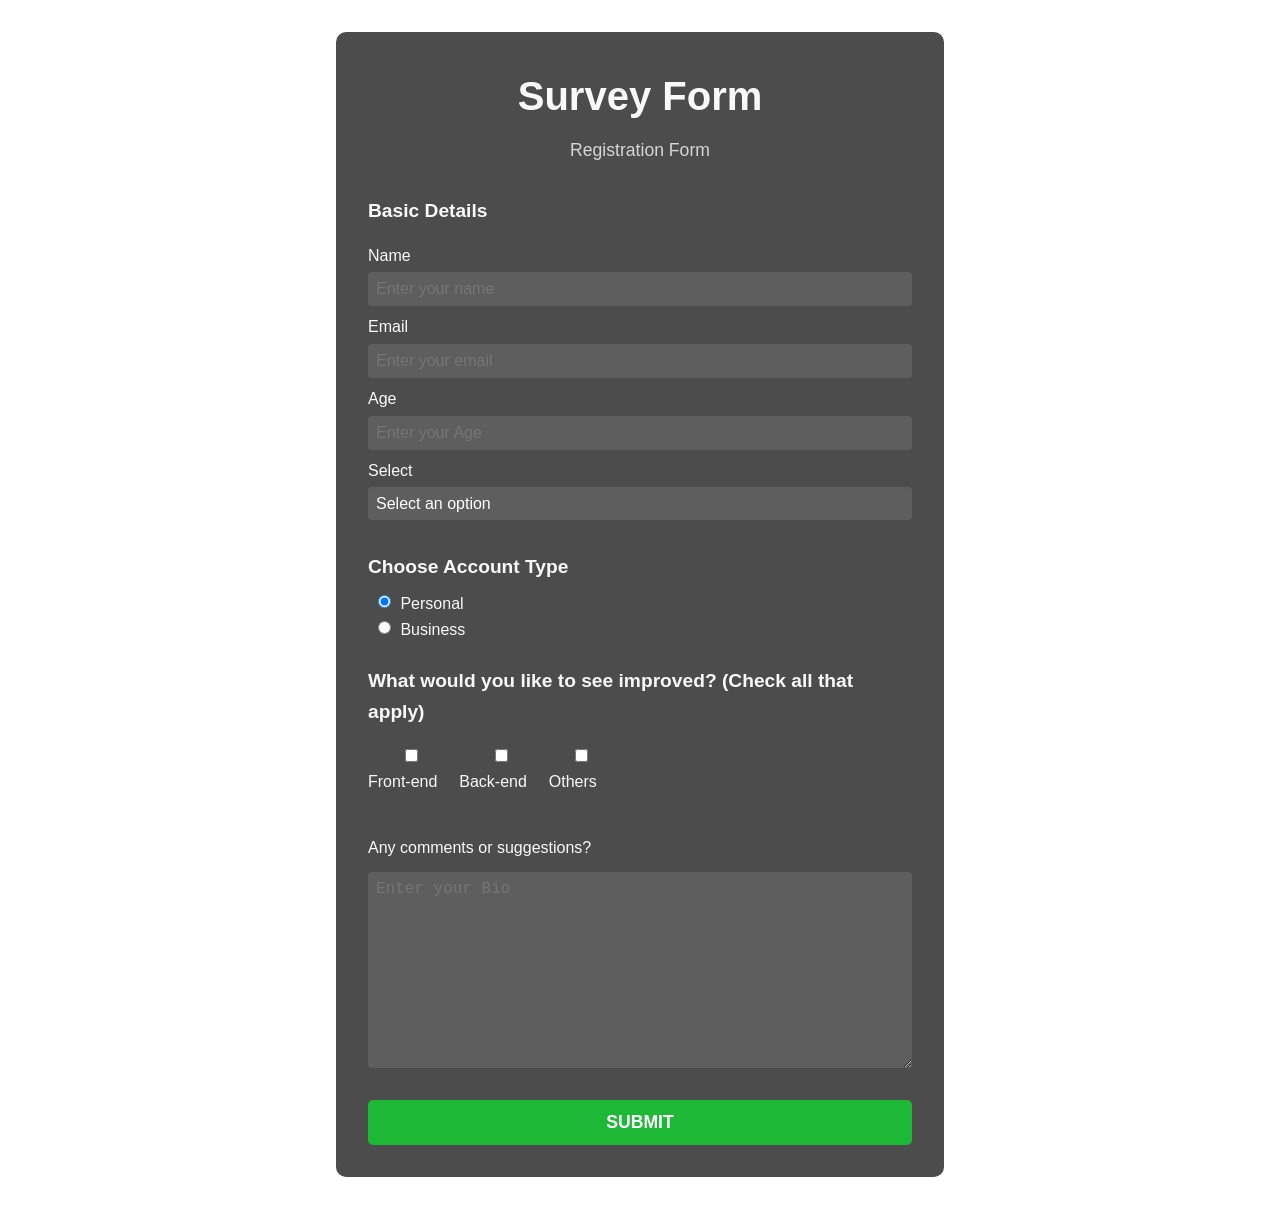
<file: Responsive Web Design/Build a Survey Form/index.html>
<!DOCTYPE html>
<html lang="en">
<head>
    <meta charset="UTF-8">
    <meta name="viewport" content="width=device-width, initial-scale=1.0">
    <title>Survey Form</title>
    <link rel="stylesheet" type="text/css" href="styles.css">
</head>
<body>
    <div class="container">
        <section class="title-header">
        <h1 id="title">Survey Form</h1>
        <p id="description">Registration Form</p>
        </section>
        <form id="survey-form" method="post" action="/submit-survey">
            <fieldset>
            <legend>Basic Details</legend>
            <label class="inline" id="name-label" for="name">Name<input id="name" type="text" placeholder="Enter your name" required/></label>
            <label class="inline" id="email-label" for="email">Email<input id="email" type="email" placeholder="Enter your email" required/></label>
            <label class="inline" id="number-label" for="number">Age<input id="number" type="number" min="13" max="100" placeholder="Enter your Age" required/></label>
            <label class="inline">Select
                <select name="dropdown" id="dropdown">
                    <option value="">Select an option</option>
                    <option value="1">Projects</option>
                    <option value="2">Labs</option>
                    <option value="2">Open Source</option>
                </select>
            </label>
            </fieldset>
            <fieldset>
    <legend>Choose Account Type</legend>
    <label class=" keys">
        <input class="keys" type="radio" id="select1" name="radio" value="personal" checked />
        Personal
    </label>
    <label class=" keys">
        <input  class="keys" type="radio" id="select2" name="radio" value="business" />
        Business
    </label>
</fieldset>

<fieldset>
    <legend>What would you like to see improved? (Check all that apply)</legend>
    <label class="box">
        <input type="checkbox" value="one" />
        Front-end
    </label>
    <label class="box">
        <input type="checkbox" value="two" />
        Back-end
    </label>
    <label class="box">
        <input type="checkbox" value="three" />
        Others
    </label>
</fieldset>
            <fieldset>
                <label for='textarea'>Any comments or suggestions?</label>
                <textarea name="textarea" id="textarea" rows="10" cols="30" placeholder="Enter your Bio"></textarea>

            </fieldset>
            <button id="submit" onclick="submit"/>Submit</label>

        </form>
    </div>
</body>
</html>
</file>
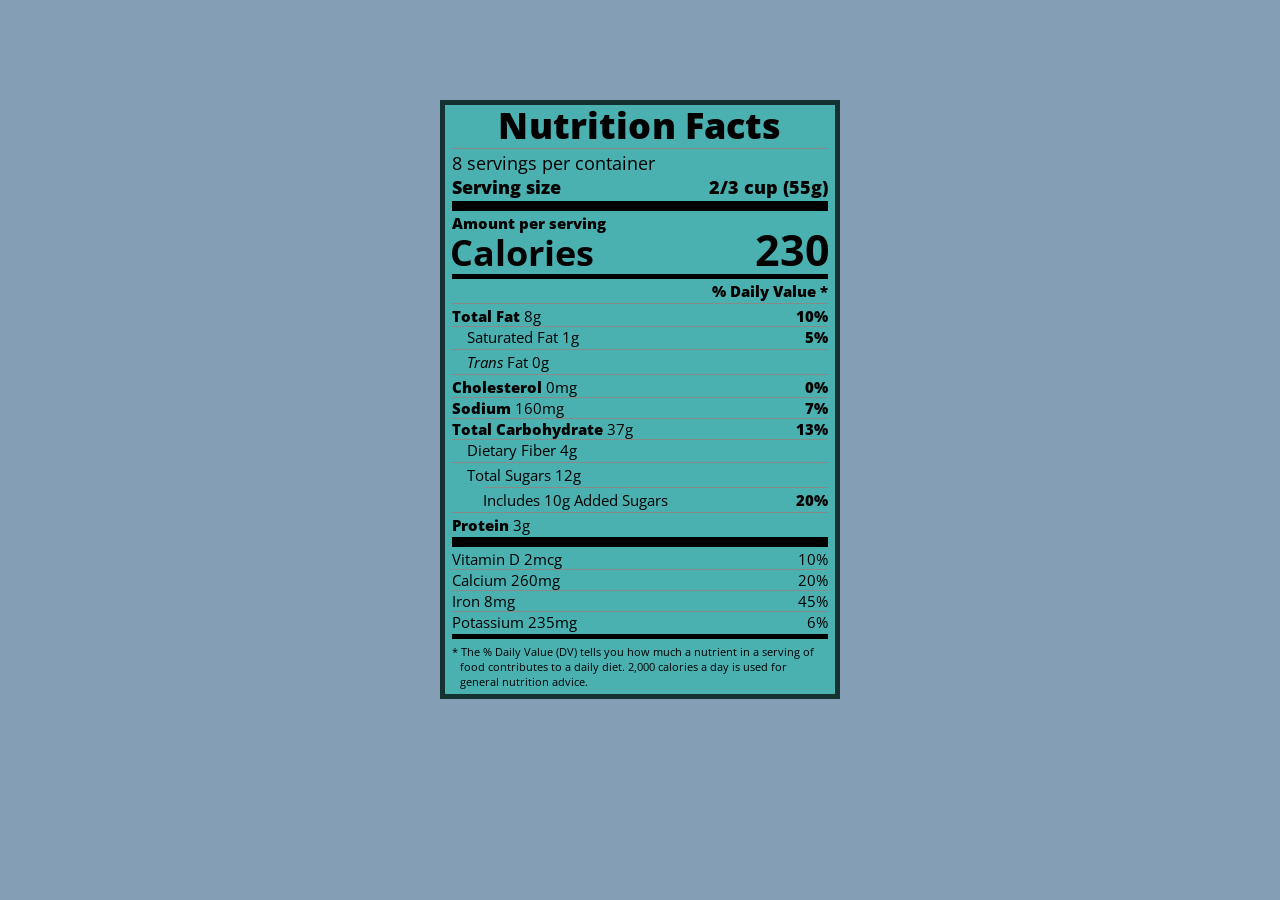
<file: Responsive Web Design/Learn Typography by Building a Nutrition Label/index.html>
<!DOCTYPE html>
<html lang="en">

<head>
    <meta charset="UTF-8">
    <title>Nutrition Label</title>
    <link href="https://fonts.googleapis.com/css?family=Open+Sans:400,700,800" rel="stylesheet">
    <link href="./styles.css" rel="stylesheet">
</head>

<body>
    <div class="label">
        <header>
            <h1 class="bold">Nutrition Facts</h1>
            <div class="divider"></div>
            <p>8 servings per container</p>
            <p class="bold">Serving size <span>2/3 cup (55g)</span></p>
        </header>
        <div class="divider large"></div>
        <div class="calories-info">
            <div class="left-container">
                <h2 class="bold small-text">Amount per serving</h2>
                <p>Calories</p>
            </div>
            <span>230</span>
        </div>
        <div class="divider medium"></div>
        <div class="daily-value small-text">
            <p class="bold right no-divider">% Daily Value *</p>
            <div class="divider"></div>
            <p><span><span class="bold">Total Fat</span> 8g</span> <span class="bold">10%</span></p>
            <p class="indent no-divider">Saturated Fat 1g <span class="bold">5%</span></p>
            <div class="divider"></div>
            <p class="indent no-divider"><span><i>Trans</i> Fat 0g</span></p>
            <div class="divider"></div>
            <p><span><span class="bold">Cholesterol</span> 0mg</span> <span class="bold">0%</span></p>
            <p><span><span class="bold">Sodium</span> 160mg</span> <span class="bold">7%</span></p>
            <p><span><span class="bold">Total Carbohydrate</span> 37g</span> <span class="bold">13%</span></p>
            <p class="indent no-divider">Dietary Fiber 4g</p>
            <div class="divider"></div>
            <p class="indent no-divider">Total Sugars 12g</p>
            <div class="divider double-indent"></div>
            <p class="double-indent no-divider">Includes 10g Added Sugars <span class="bold">20%</span></p>
            <div class="divider"></div>
            <p class="no-divider"><span><span class="bold">Protein</span> 3g</span></p>
            <div class="divider large"></div>
            <p>Vitamin D 2mcg <span>10%</span></p>
            <p>Calcium 260mg <span>20%</span></p>
            <p>Iron 8mg <span>45%</span></p>
            <p class="no-divider">Potassium 235mg <span>6%</span></p>
        </div>
        <div class="divider medium"></div>
        <p class="note">* The % Daily Value (DV) tells you how much a nutrient in a serving of food contributes to a
            daily
            diet. 2,000 calories a day is used for general nutrition advice.</p>
    </div>
</body>

</html>
</file>
<file: Responsive Web Design/Build a Survey Form/styles.css>
/* Reset & Base Styles */
* {
    box-sizing:border-box;
    margin: 0;
    padding: 0;
}


body {
    font-family: 'Segoe UI', Tahoma, Geneva, Verdana, sans-serif;
    background-image: url('https://images.wallpapersden.com/image/download/abstract-rey-of-colors-4k_bGxuZ2eUmZqaraWkpJRobWllrWdma2U.jpg'); 
    background-size: cover;
    background-attachment: fixed;
    color: #f9f9f9;
    line-height: 1.6;
    padding: 2rem;
}

/* Container for centering everything */
.container {
    max-width: 50%;
    margin: auto;
    background-color: rgba(0, 0, 0, 0.7);
    padding: 2rem;
    border-radius: 10px;
    box-shadow: 0 0 15px rgba(255, 255, 255, 0.1);
}

/* Title and Description */
#title {
    text-align: center;
    font-size: 2.5rem;
    margin-bottom: 0.5rem;
}

#description {
    text-align: center;
    font-size: 1.1rem;
    margin-bottom: 2rem;
    opacity: 0.8;
}

/* Form Styling */
#survey-form {
    display: flex;
    flex-direction:column;
    gap: 1.5rem;
}

fieldset {
    border: none;
    padding: 0;
    width: 100%;
}

legend {
    font-size: 1.2rem;
    margin-bottom: 0.5rem;
    font-weight: bold;
}

label {
    display: block;
    font-weight: 500;
    margin: 8px auto;
}


input,
select,
textarea {
    width: 100%;
    padding: 0.5rem;
    border: none;
    border-radius: 4px;
    background-color: rgba(255, 255, 255, 0.1);
    color: #fff;
    font-size: 1rem;
    margin-top: 0.25rem;
}

select {
    appearance: none;
    background-color: rgba(255, 255, 255, 0.1);
}

textarea {
    resize: vertical;
    min-height: 80px;
}

.keys{
    display:inline-flexbox;
    flex-direction:row-reverse;
    gap: 53px 49px;
    width:max-content;
    margin: 0px 5px;
    
}

.keys input{
    height: 15px;
}

.box{
    display: inline-block;

}
/* Align radio buttons and checkboxes */
/* .inline input[type="radio"],
.inline input[type="checkbox"] {
    margin-right: 2px; /* Space between input and label text */
    /* vertical-align: middle; /* Align vertically */
/* } */

.inline{
}

/* Button Styling */
button {
    padding: 0.75rem;
    font-size: 1.1rem;
    font-weight: bold;
    color: #fff;
    background-color: rgba(8, 230, 45, 0.7);
    border: none;
    border-radius: 5px;
    cursor: pointer;
    transition: all 0.3s ease;
    text-transform: uppercase;
}

button:hover {
    background-color: rgba(230, 97, 8, 0.9);
    color: #fff;
    font-size: 1.15rem;
}

button:active {
    background-color: rgba(12, 8, 230, 0.9);
}
</file>
<file: Responsive Web Design/Learn Typography by Building a Nutrition Label/styles.css>
* {
    box-sizing: border-box;
}

html {
    font-size: 18px;
}

body {
    font-family: 'Open Sans', sans-serif;
    background-color: rgba(84, 120, 154, 0.718);
    background-attachment: fixed;
    background-clip: border-box;
}

.label {
    border: 5px solid rgba(0, 0, 0, 0.718);
    width: 400px;
    margin: 100px auto;
    padding: 0 7px;
    background-color: rgba(11, 196, 168, 0.475);
}

header h1 {
    text-align: center;
    margin: -4px 0;
    letter-spacing: 0.15px
}

p {
    margin: 0;
    display: flex;
    justify-content: space-between;
}

.divider {
    border-bottom: 1px solid #888989;
    margin: 2px 0;
}

.bold {
    font-weight: 800;
}

.large {
    height: 10px;
}

.large,
.medium {
    background-color: black;
    border: 0;
}

.medium {
    height: 5px;
}

.small-text {
    font-size: 0.85rem;
}


.calories-info {
    display: flex;
    justify-content: space-between;
    align-items: flex-end;
}

.calories-info h2 {
    margin: 0;
}

.left-container p {
    margin: -5px -2px;
    font-size: 2em;
    font-weight: 700;
}

.calories-info span {
    margin: -7px -2px;
    font-size: 2.4em;
    font-weight: 700;
}

.right {
    justify-content: flex-end;
}

.indent {
    margin-left: 1em;
}

.double-indent {
    margin-left: 2em;
}

.daily-value p:not(.no-divider) {
    border-bottom: 1px solid #888989;
}

.note {
    font-size: 0.6rem;
    margin: 5px 0;
    padding: 0 8px;
    text-indent: -8px;
}
</file>
